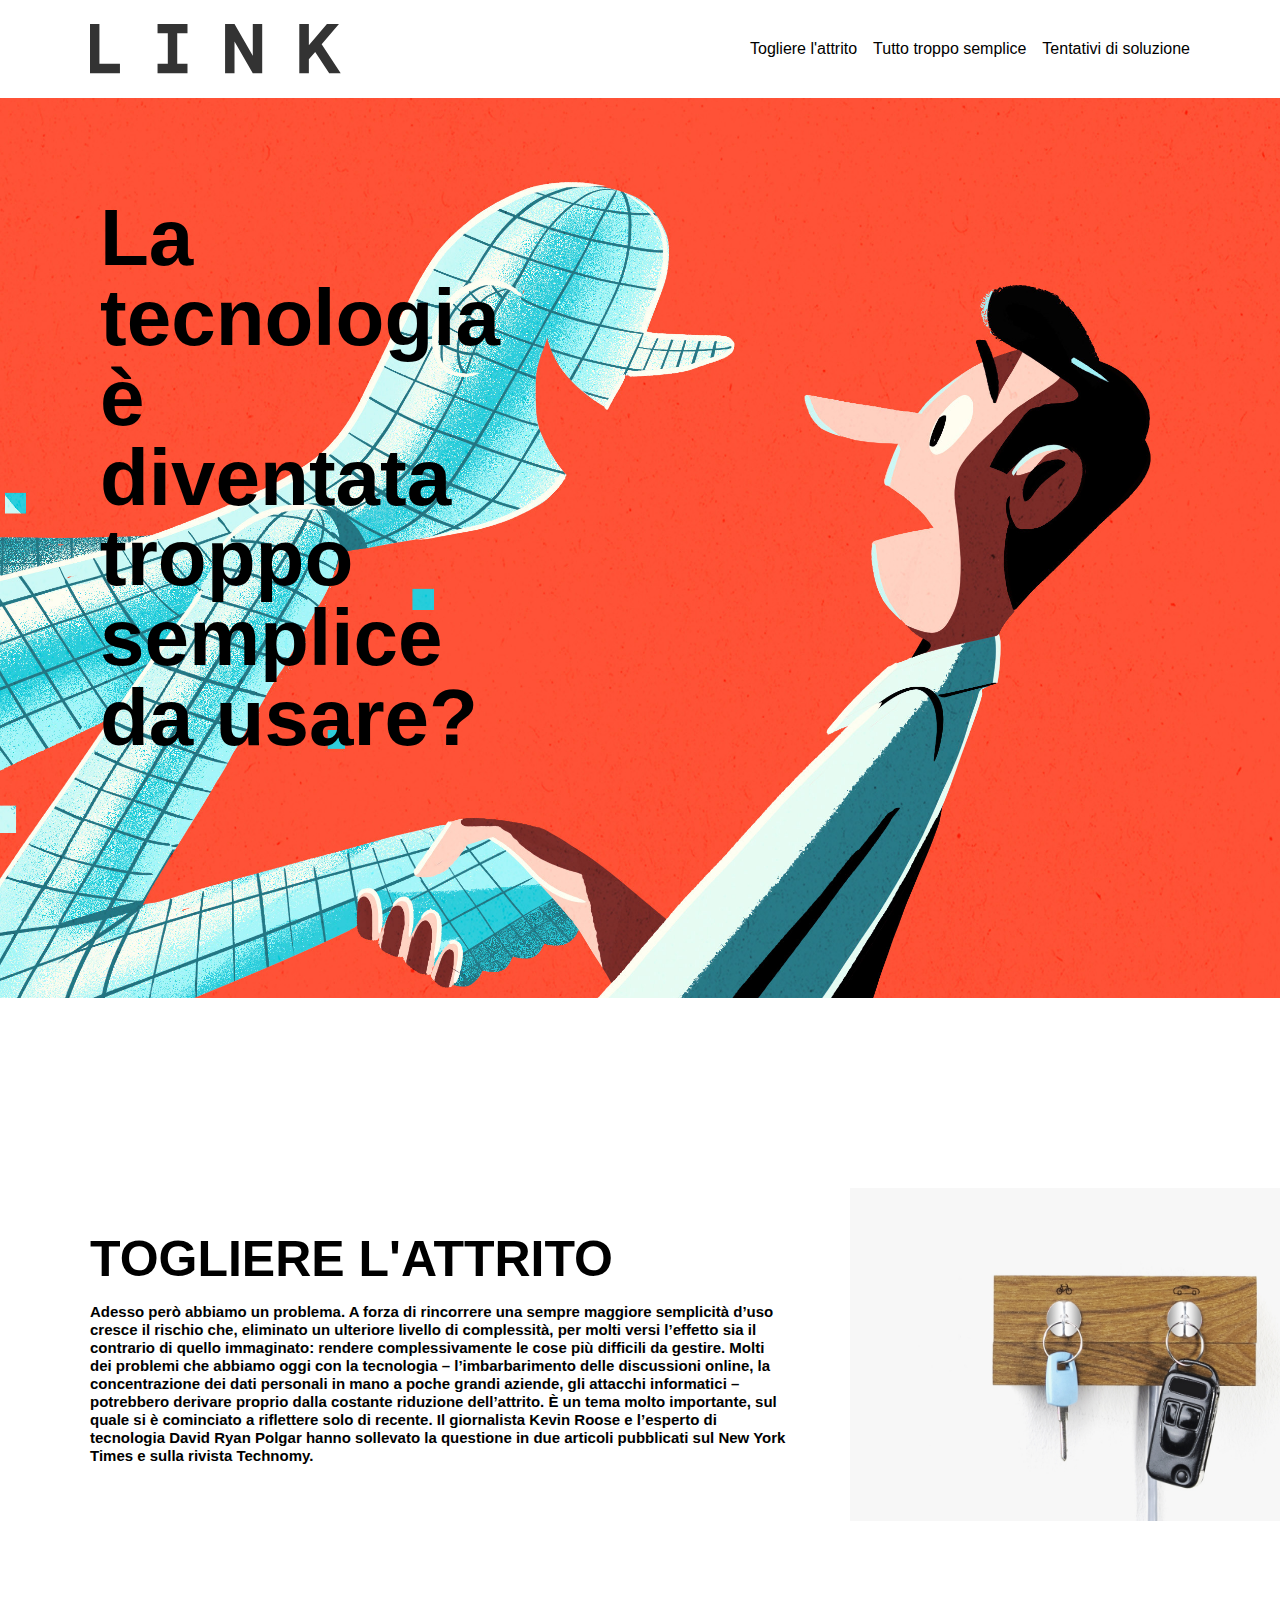
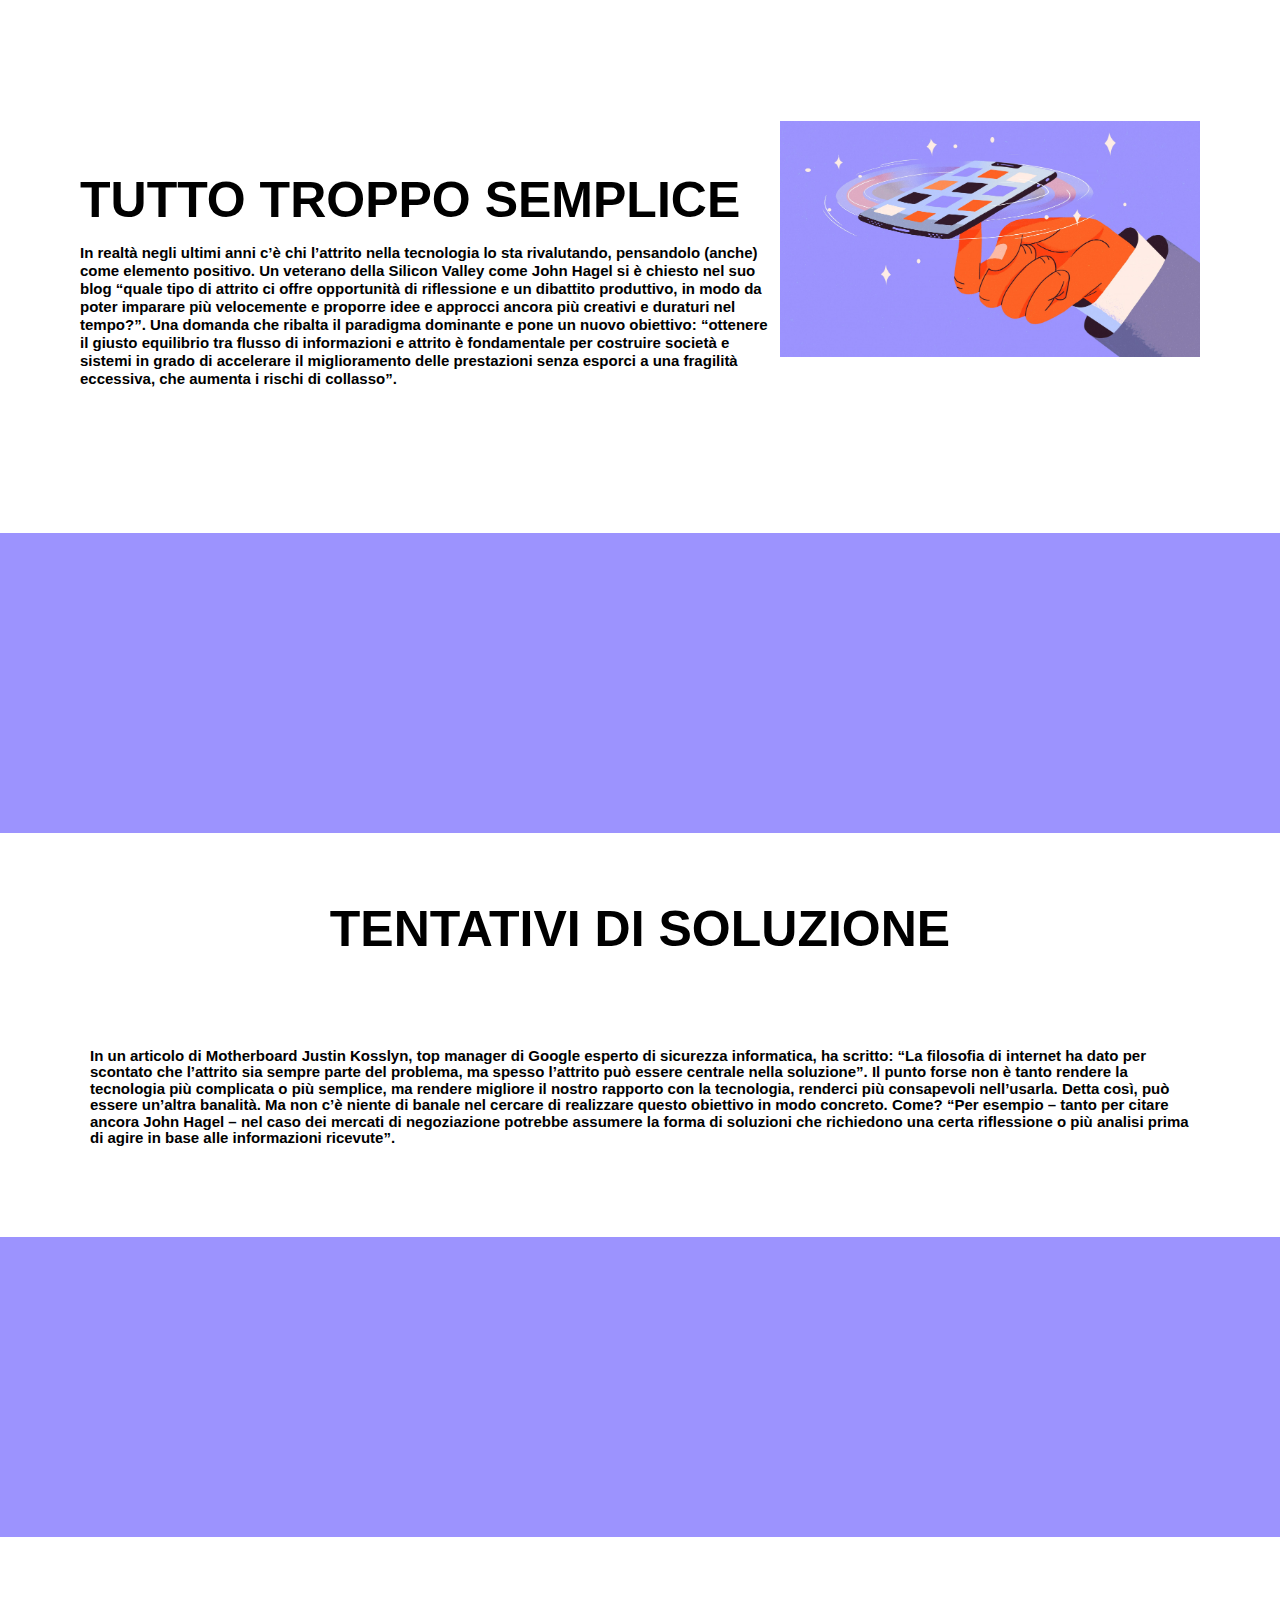
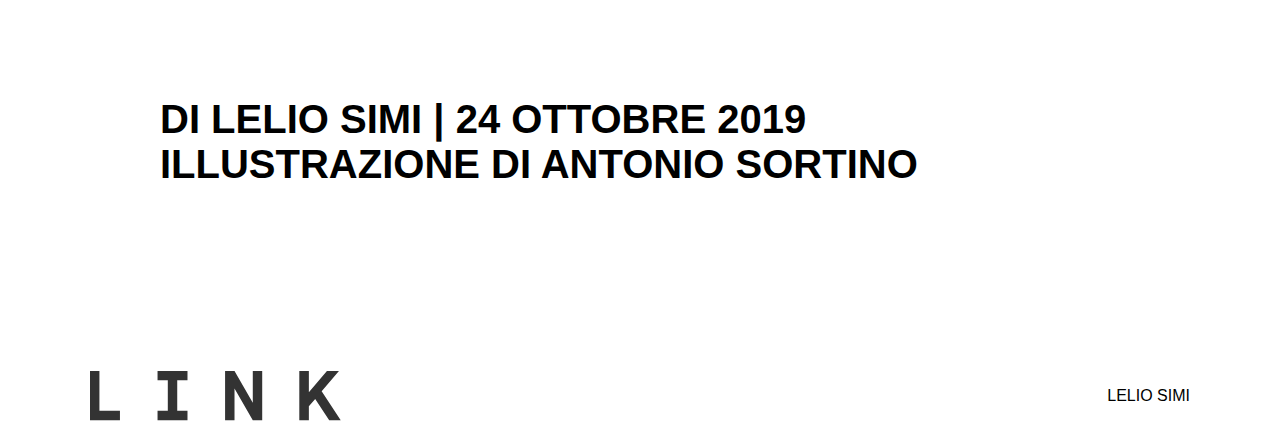
<file: index.html>
<!DOCTYPE html>
<html lang="en">
<head>
    <meta charset="UTF-8">
    <meta name="viewport" content="width=device-width, initial-scale=1.0">
    <title>Prova 3</title>
    <link rel="stylesheet" href="aa.css">
</head>
<body>
    <header>
        <img class= "f1" src="logo.svg" alt="">
        <nav>
        <ul>
            <li><a>Togliere l'attrito</a></li>
            <li><a>Tutto troppo semplice</a></li>
            <li><a>Tentativi di soluzione</a></li>
        </ul>
        <img class="panino" src="menu-burger.svg" alt="">
    </nav>
    </header>
        <section>
            <div class="acaso">
                <img src="Foto arancione.jpg" alt="">    
            <p>La tecnologia è diventata troppo semplice da usare?</p>
            </div>
        </section>
        <section>
            <div class="paragrafo1">
            <h2>TOGLIERE L'ATTRITO
                <p>Adesso però abbiamo un problema. A forza di rincorrere una sempre maggiore semplicità d’uso cresce il rischio che, eliminato un ulteriore livello di complessità, per molti versi l’effetto sia il contrario di quello immaginato: rendere complessivamente le cose più difficili da gestire. Molti dei problemi che abbiamo oggi con la tecnologia – l’imbarbarimento delle discussioni online, la concentrazione dei dati personali in mano a poche grandi aziende, gli attacchi informatici – potrebbero derivare proprio dalla costante riduzione dell’attrito. È un tema molto importante, sul quale si è cominciato a riflettere solo di recente. Il giornalista Kevin Roose e l’esperto di tecnologia David Ryan Polgar hanno sollevato la questione in due articoli pubblicati sul New York Times e sulla rivista Technomy.</p>
            </h2>
            <img src="chiavis.jpeg" alt="">
        </div>
        </section>
        <section>
            <div class="paragrafo2">
            <h3>TUTTO TROPPO SEMPLICE
                <p>In realtà negli ultimi anni c’è chi l’attrito nella tecnologia lo sta rivalutando, pensandolo (anche) come elemento positivo. Un veterano della Silicon Valley come John Hagel si è chiesto nel suo blog “quale tipo di attrito ci offre opportunità di riflessione e un dibattito produttivo, in modo da poter imparare più velocemente e proporre idee e approcci ancora più creativi e duraturi nel tempo?”. Una domanda che ribalta il paradigma dominante e pone un nuovo obiettivo: “ottenere il giusto equilibrio tra flusso di informazioni e attrito è fondamentale per costruire società e sistemi in grado di accelerare il miglioramento delle prestazioni senza esporci a una fragilità eccessiva, che aumenta i rischi di collasso”.</p>
            </h3>
            <img class="f3" src="foto viola.jpg" alt="">
            </div>
        </section>
        <section>
            <div class="box">
            </div>
            <div class="sottobox">
            <h4>TENTATIVI DI SOLUZIONE</h4>
            <p>In un articolo di Motherboard Justin Kosslyn, top manager di Google esperto di sicurezza informatica, ha scritto: “La filosofia di internet ha dato per scontato che l’attrito sia sempre parte del problema, ma spesso l’attrito può essere centrale nella soluzione”. Il punto forse non è tanto rendere la tecnologia più complicata o più semplice, ma rendere migliore il nostro rapporto con la tecnologia, renderci più consapevoli nell’usarla. Detta così, può essere un’altra banalità. Ma non c’è niente di banale nel cercare di realizzare questo obiettivo in modo concreto. Come? “Per esempio – tanto per citare ancora John Hagel – nel caso dei mercati di negoziazione potrebbe assumere la forma di soluzioni che richiedono una certa riflessione o più analisi prima di agire in base alle informazioni ricevute”.</p>
            </div>
        </section>
        <section>
            <div class="box2">
            </div>
            <div class="bbbox">
                <h5>DI LELIO SIMI | 24 OTTOBRE 2019 ILLUSTRAZIONE DI ANTONIO SORTINO</h4>
            </div>
        </section>
    <footer>
        <img class="f2" src="logo.svg" alt="">
        <nav>
          <ul>
              <li><a>LELIO SIMI</a></li>
          </ul>
        </nav>
    </footer>
</body>
</html>
</file>
<file: aa.css>
body {
    width: 100vw;
    background-color: white;
    font-family: Arial, Helvetica, sans-serif;
    margin: 0;
}

.f1 {
    height: 50px;
}

header, footer {
    max-width:1100px;
    margin: auto; 
    display: flex;
    justify-content: space-between;
    padding: 24px 24px;
}

header nav ul, footer nav ul{
    display: flex;
    list-style-type: none;
    gap: 16px;
}

header ul :hover, footer ul :hover {
    color: black;
    text-decoration: underline;
}

.acaso {
    overflow: hidden;
    width: 100vw;
    height: 100vh;
    position: relative;
    background-repeat: no-repeat;
    margin: 0;
}

.acaso img {
    object-fit: cover;
    width: 100%;
}

.acaso p {
    position: absolute;
    width: 30vw;
    line-height: 1;
    margin: 50px;
    padding: 50px;
    color: black;
    font-weight: bolder;
    font-size: 80px;
    left: 0;
    top: 0;
}

.paragrafo1 {
    max-width: 100%;
    display: grid;
    padding: 120px 20px;
    margin: 70px;
    display: flex;
    gap: 60px;

}

.paragrafo1 h2 {
    font-size: 50px;
}

.paragrafo1 p {
    width: 700px;
    display: flex;
    font-size: 15px;
    line-height: 1.2;
}

.paragrafo1 img {
    max-width: 50%;
    display: flex;
}

.paragrafo2 {
    display: grid;
    margin: 80px;
    grid-template-columns: 2fr 2fr;
    gap: 0px;
}

.paragrafo2 h3 {
    font-size: 50px;
    font-weight: bold;
}

.paragrafo2 p {
    width: 700px;
    display: flex;
    font-size: 15px;
    line-height: 1.2;
}

.paragrafo2 img {
    max-width: 100%;
}

.box {
    margin: 0;
    width: 100vw;
    height: 300px;
    background-color: #9C93FE;
}

.sottobox h4 {
    font-size: 50px;
    font-weight: bold;
    text-align: center;
}

.sottobox p {
    font-size: 15px;
    font-weight: bold;
    margin: 70px;
    padding: 20px 20px;
    line-height: 1.1;
}

.box2 {
    margin: 0;
    width: 100vw;
    height: 300px;
    background-color: #9C93FE;
}

.bbbox h5 {
    font-size: 40px;
    margin: 70px;
    padding: 90px;
}

.f2 {
    height: 50px;
}

.panino{
    align-items: center;
    display: none;
}

@media (max-width: 600px) {

    .acaso p {
        width: 35vw;
        margin: 40px;
        font-size: 20px;
        padding: 0px 0px;
    }

    header img, footer img  {
        width: 20vw;
    }

    header a {
        display: none;
    }

    .panino {
        top: 33px;
        position: absolute;
        height: 30px;
        display: block;
    }

    .paragrafo1 h2 {
        padding: 10px 0px;
        left: 30px;
        font-size: 15px;
    }

    .paragrafo1 p {
        padding: 10px 0px;
        width: auto;
        font-size: 8px;
    }

    .paragrafo1 img {
        padding: 25px 0px;
        gap: 0px;
        float: none;
        width: 80vw;
        height: 20vw;
    }
    
    .paragrafo2 h3 {
        padding: 10px 0px;
        font-size: 15px;
    }

    .paragrafo2 p {
        padding: 10px 0px;
        width: auto;
        margin: 0px;
        font-size: 8px;
    }

    .paragrafo2 img {
        padding: 25px 0px;
        width: 100vw;

    }

    .sottobox h4 {
        padding: 10px 10px;
        font-size: 25px;
    }

    .sottobox p {
        padding: 0px 0px;
        font-size: 10px;
    }

    .bbbox h5{
        margin: 0px;
        float: left;
        font-size: 25px;
    }

    .paragrafo1 {
        margin: 20px;
        gap: 20px;
        padding: 0px 0px;
    }

    .paragrafo2 {
        margin: 20px;
        gap: 20px;
        padding: 0px 0px;
    }
}
</file>
